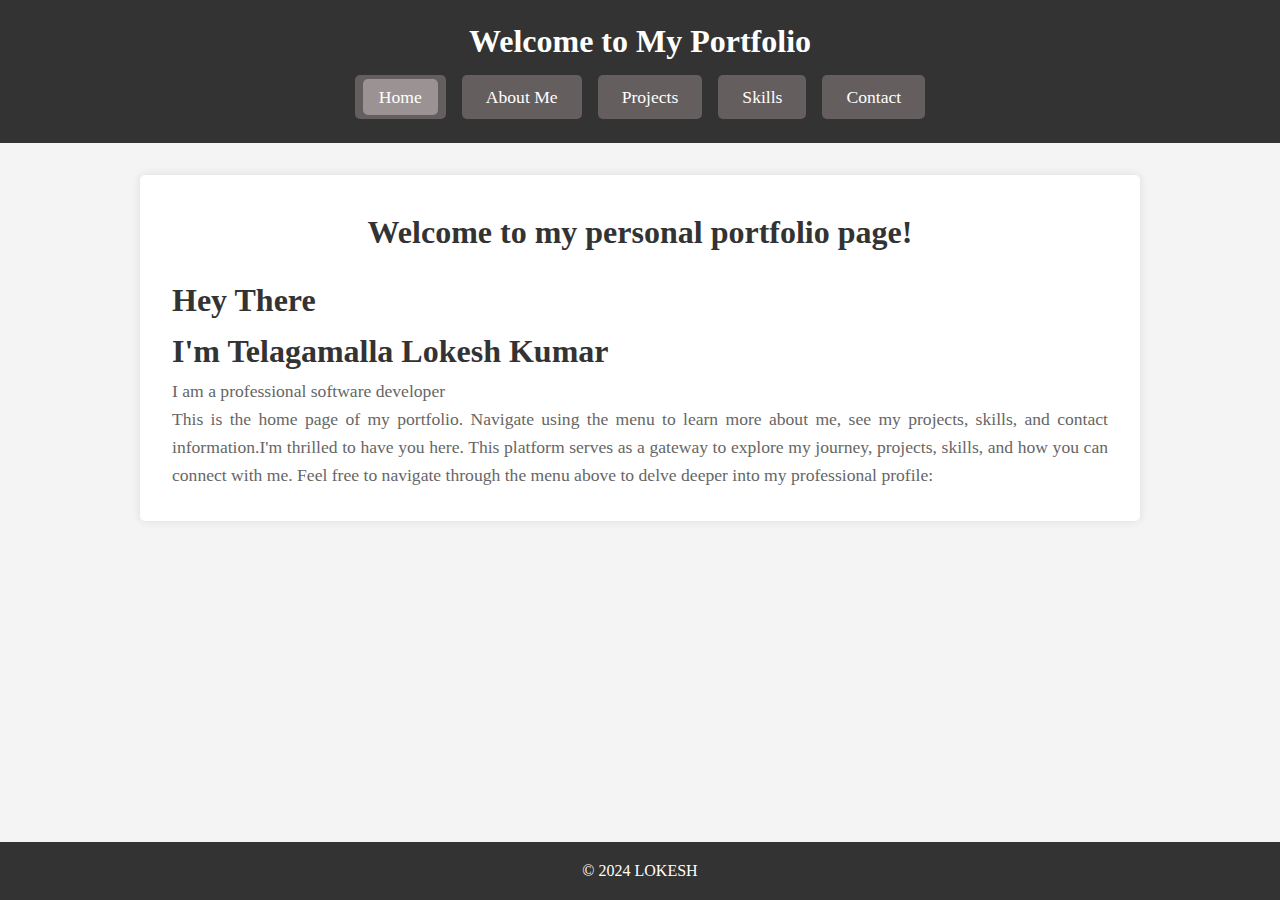
<file: index.html>
<!DOCTYPE html>
<html lang="en">
<head>
    <meta charset="UTF-8">
    <meta name="viewport" content="width=device-width, initial-scale=1.0">
    <title>My Portfolio</title>
    <link rel="stylesheet" href="styles.css">
</head>
<body>
    <header>
        <h1>Welcome to My Portfolio</h1>
        <nav>
            <ul>
                <li><a href="index.html" class="active">Home</a></li>
                <li><a href="about.html">About Me</a></li>
                <li><a href="projects.html">Projects</a></li>
                <li><a href="skills.html">Skills</a></li>
                <li><a href="contact.html">Contact</a></li>
            </ul>
        </nav>
    </header>
    <main>
        <section class="section">
            <h2>Welcome to my personal portfolio page!</h2>
            <h1>Hey There</h1>
            <h1>I'm Telagamalla Lokesh Kumar</h1>
            <p>I am a professional software developer</p>
            <p>This is the home page of my portfolio. Navigate using the menu to learn more about me, see my projects, skills, and contact information.I'm thrilled to have you here. This platform serves as a gateway to explore my journey, projects, skills, and how you can connect with me. Feel free to navigate through the menu above to delve deeper into my professional profile:</p>
        </section>
    </main>
    <footer>
        <p>&copy; 2024 LOKESH</p>
    </footer>
    <script src="scripts.js"></script>
</body>
</html>
</file>
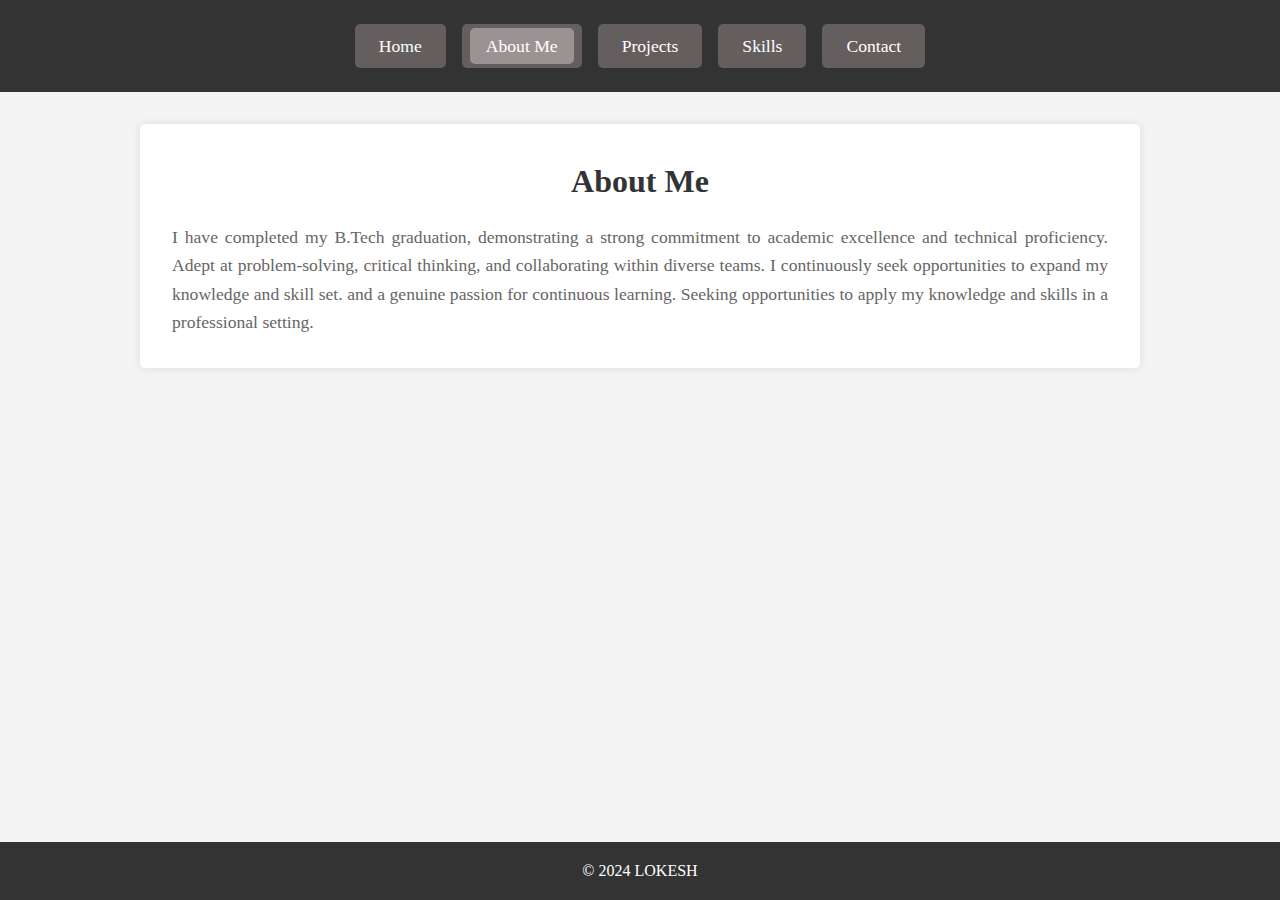
<file: about.html>
<!DOCTYPE html>
<html lang="en">
<head>
    <meta charset="UTF-8">
    <meta name="viewport" content="width=device-width, initial-scale=1.0">
    <title>About Me - My Portfolio</title>
    <link rel="stylesheet" href="styles.css">
</head>
<body>
    <header>
        <nav>
            <ul>
                <li><a href="index.html">Home</a></li>
                <li><a href="about.html" class="active">About Me</a></li>
                <li><a href="projects.html">Projects</a></li>
                <li><a href="skills.html">Skills</a></li>
                <li><a href="contact.html">Contact</a></li>
            </ul>
        </nav>
    </header>
    <main>
        <section class="section">
            <h2>About Me</h2>
            <p>I have completed my B.Tech graduation, demonstrating a strong commitment to academic excellence and
                technical proficiency. Adept at problem-solving, critical thinking, and collaborating within diverse teams. I
                continuously seek opportunities to expand my knowledge and skill set. and a genuine passion for continuous
                learning. Seeking opportunities to apply my knowledge and skills in a professional setting.</p>
        </section>
    </main>
    <footer>
        <p>&copy; 2024 LOKESH</p>
    </footer>
    <script src="scripts.js"></script>
</body>
</html>
</file>
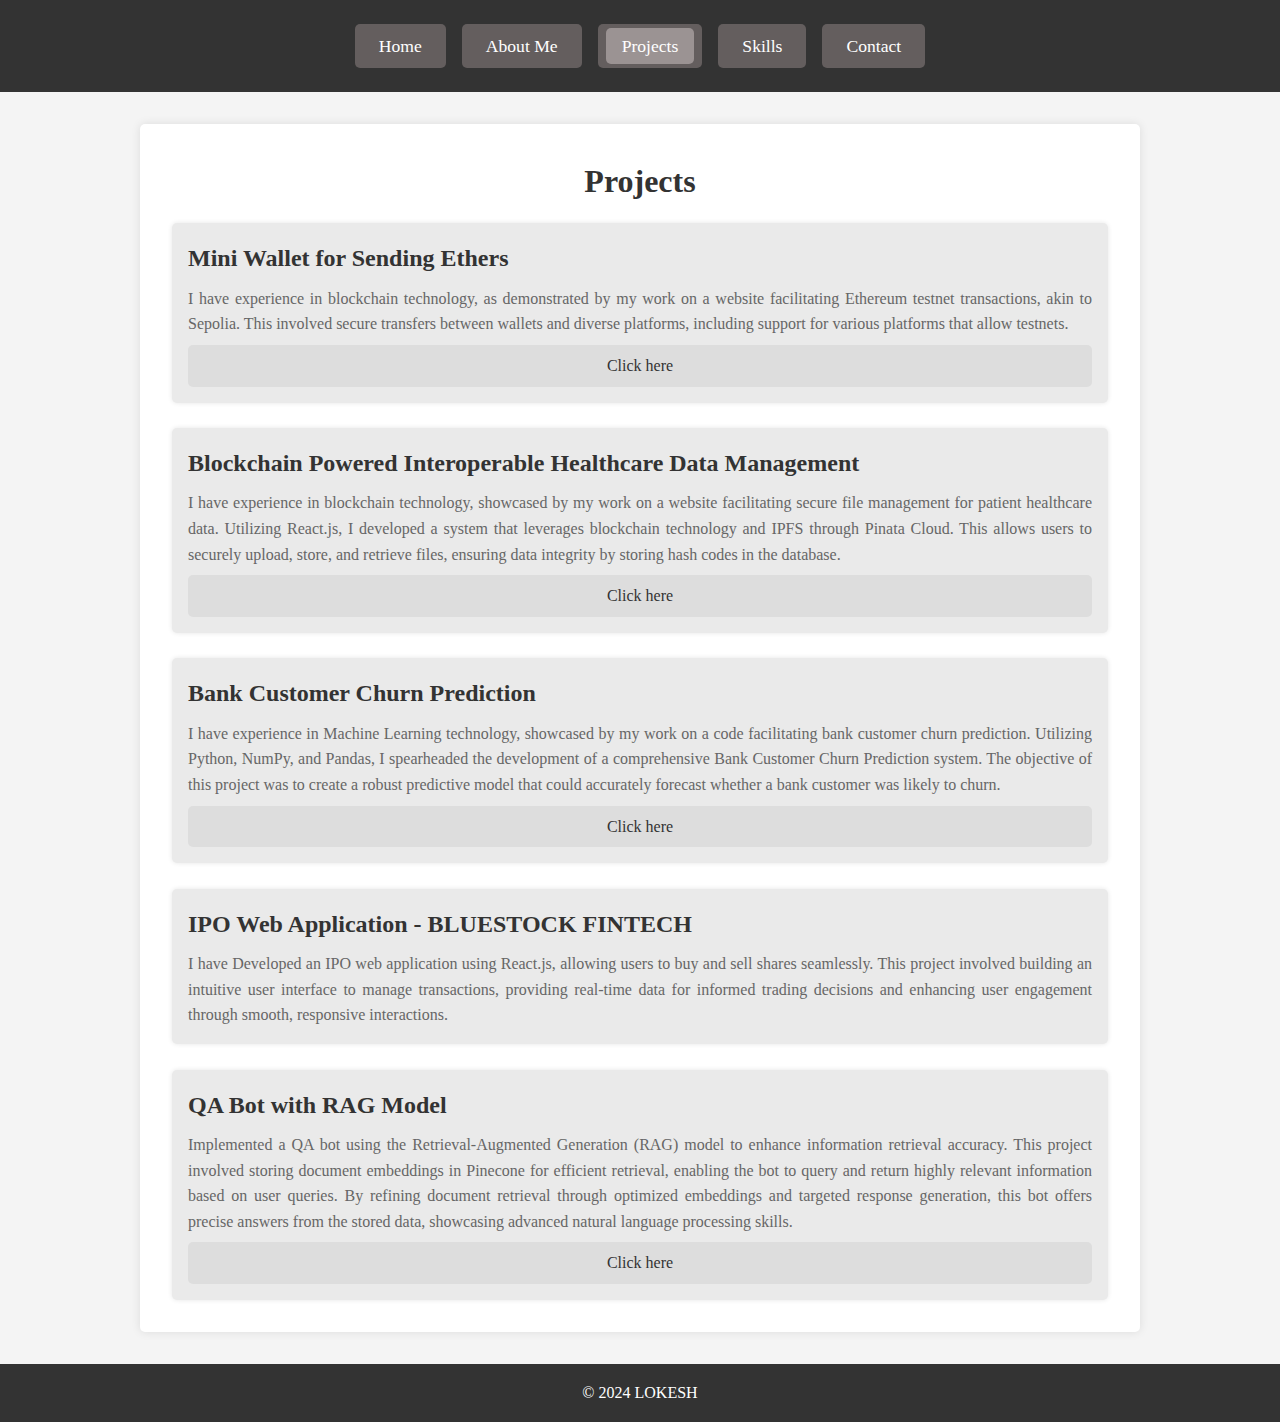
<file: projects.html>
<!DOCTYPE html>
<html lang="en">

<head>
    <meta charset="UTF-8">
    <meta name="viewport" content="width=device-width, initial-scale=1.0">
    <title>Projects - My Portfolio</title>
    <link rel="stylesheet" href="styles.css">
</head>

<body>
    <header>
        <nav>
            <ul>
                <li><a href="index.html">Home</a></li>
                <li><a href="about.html">About Me</a></li>
                <li><a href="projects.html" class="active">Projects</a></li>
                <li><a href="skills.html">Skills</a></li>
                <li><a href="contact.html">Contact</a></li>
            </ul>
        </nav>
    </header>
    <main>
        <section class="section">
            <h2>Projects</h2>
            <div class="projects-container">
                <div class="project">
                    <h3> Mini Wallet for Sending Ethers</h3>
                    <p>I have experience in blockchain technology, as demonstrated by my work on a website facilitating
                        Ethereum testnet transactions, akin to Sepolia. This involved secure transfers between wallets
                        and
                        diverse platforms, including support for various platforms that allow testnets.</p>
                    <a href="https://github.com/tlokeshkumar1/mini-wallet">Click here</a>
                </div>
                </br>
                <div class="project">
                    <h3> Blockchain Powered Interoperable Healthcare Data Management</h3>
                    <p> I have experience in blockchain technology, showcased by my work on a website facilitating
                        secure file
                        management for patient healthcare data. Utilizing React.js, I developed a system that leverages
                        blockchain technology and IPFS through Pinata Cloud. This allows users to securely upload,
                        store, and
                        retrieve files, ensuring data integrity by storing hash codes in the database.</p>
                    <a href="https://github.com/tlokeshkumar1/healthcare_management-app">Click here</a>
                </div>
                </br>
                <div class="project">
                    <h3>Bank Customer Churn Prediction</h3>
                    <p>I have experience in Machine Learning technology, showcased by my work on a code facilitating
                        bank customer churn prediction. Utilizing Python, NumPy, and Pandas, I spearheaded the
                        development of a comprehensive Bank Customer Churn Prediction system. The objective of this
                        project was to create a robust predictive model that could accurately forecast whether a bank
                        customer was likely to churn.</p>
                    <a href="https://github.com/tlokeshkumar1/Customer-CHURN-Prediction">Click here</a>
                </div>
                </br>
                <div class="project">
                    <h3> IPO Web Application - BLUESTOCK FINTECH</h3>
                    <p>I have Developed an IPO web application using React.js, allowing users to buy and sell shares
                        seamlessly. This project involved building an intuitive user interface to manage transactions,
                        providing real-time data for informed trading decisions and enhancing user engagement through
                        smooth, responsive interactions.</p>
                </div>
                </br>
                <div class="project">
                    <h3>QA Bot with RAG Model</h3>
                    <p>Implemented a QA bot using the Retrieval-Augmented Generation (RAG) model to enhance information
                        retrieval accuracy. This project involved storing document embeddings in Pinecone for efficient
                        retrieval, enabling the bot to query and return highly relevant information based on user
                        queries. By refining document retrieval through optimized embeddings and targeted response
                        generation, this bot offers precise answers from the stored data, showcasing advanced natural
                        language processing skills.</p>
                    <a href="https://github.com/tlokeshkumar1/QA-Bot-with-RAG-Model">Click here</a>
                </div>
                <!-- Add more projects as needed -->
            </div>
        </section>
    </main>
    <footer>
        <p>&copy; 2024 LOKESH</p>
    </footer>
    <script src="scripts.js"></script>
</body>

</html>
</file>
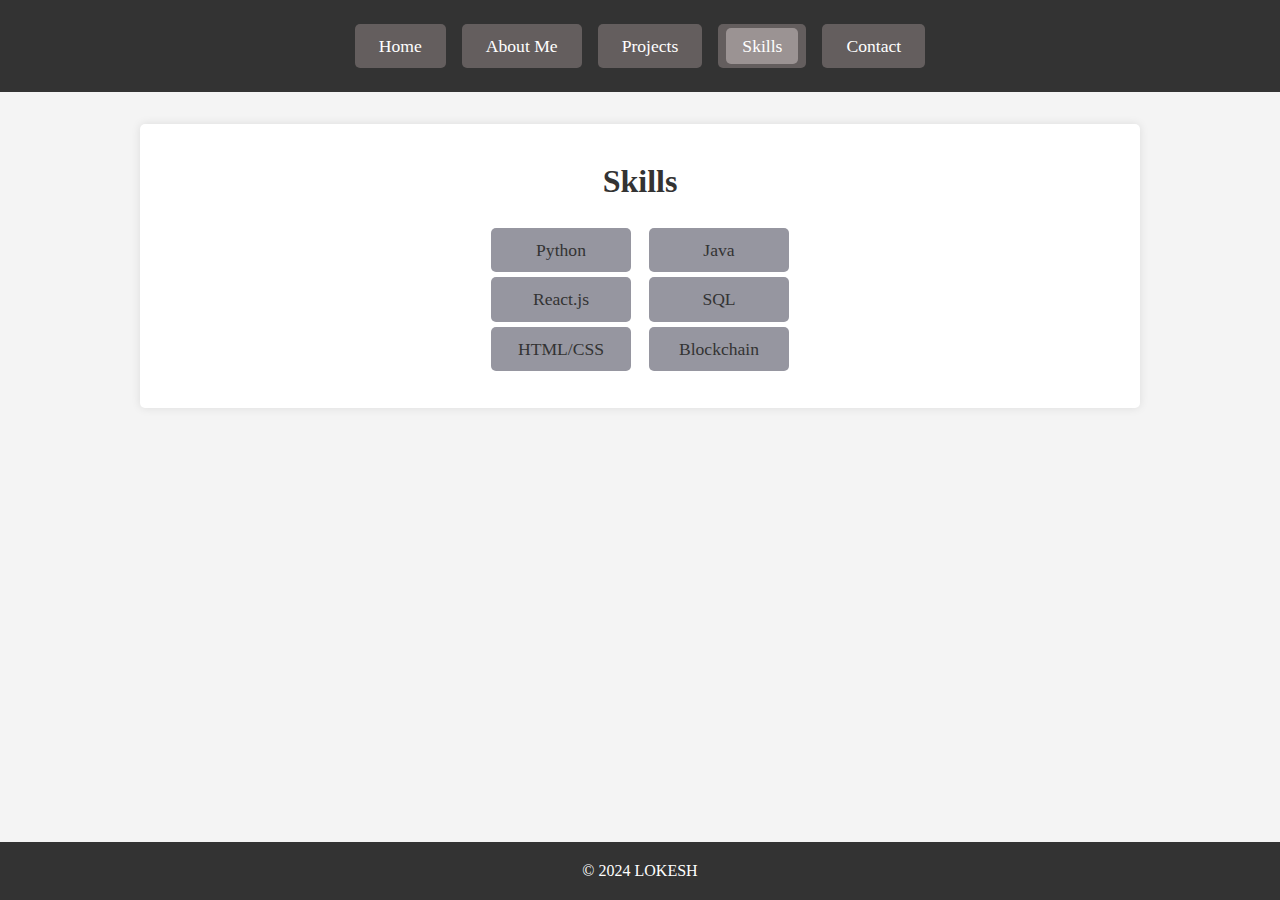
<file: skills.html>
<!DOCTYPE html>
<html lang="en">

<head>
    <meta charset="UTF-8">
    <meta name="viewport" content="width=device-width, initial-scale=1.0">
    <title>Skills - My Portfolio</title>
    <link rel="stylesheet" href="styles.css">
</head>

<body>
    <header>
        <nav>
            <ul>
                <li><a href="index.html">Home</a></li>
                <li><a href="about.html">About Me</a></li>
                <li><a href="projects.html">Projects</a></li>
                <li><a href="skills.html" class="active">Skills</a></li>
                <li><a href="contact.html">Contact</a></li>
            </ul>
        </nav>
    </header>
    <main>
        <section class="section">
            <h2>Skills</h2>
            <div class="skills-container">
                <ul>
                    <li>Python</li>
                    <li>React.js</li>
                    <li>HTML/CSS</li>
                </ul>
                <ul>
                    <li>Java</li>
                    <li>SQL</li>
                    <li>Blockchain</li>
                </ul>
            </div>
        </section>
    </main>
    <footer>
        <p>&copy; 2024 LOKESH</p>
    </footer>
    <script src="scripts.js"></script>
</body>

</html>
</file>
<file: styles.css>
/* Reset some basic elements for cross-browser compatibility */
* {
    margin: 0;
    padding: 0;
    box-sizing: border-box;
}

/* Basic body styling */
body {
    font-family: 'Arial, sans-serif';
    line-height: 1.6;
    color: #333;
    background-color: #f4f4f4;
    display: flex;
    flex-direction: column;
    min-height: 100vh;
}

/* Header styling */
header {
    background-color: #333;
    color: #fff;
    padding: 1rem;
    text-align: center;
}

/* Navigation menu styling */
nav ul {
    list-style: none;
    display: flex;
    justify-content: center;
    flex-wrap: wrap;
}

nav ul li {
    margin: 0.5rem;
    padding: 0.5rem;
    border-radius: 5px;
    background-color: #645e5e;
    transition: background 0.3s;
    cursor: pointer;
}

nav ul li a {
    color: #fff;
    text-decoration: none;
    font-size: 1.1rem;
    padding: 0.5rem 1rem;
    border-radius: 5px;
    transition: background 0.3s;
}

nav ul li a:hover, nav ul li a.active {
    background-color: #9b9393;
}

/* Main section styling */
main {
    flex: 1;
    padding: 1rem;
}

/* Section styling */
.section {
    padding: 2rem;
    margin: 1rem auto;
    max-width: 1000px;
    background: #fff;
    border-radius: 5px;
    box-shadow: 0 0 10px rgba(0, 0, 0, 0.1);
}

.section h2 {
    margin-bottom: 1rem;
    font-size: 2rem;
    color: #333;
    text-align: center;
}

.section p {
    font-size: 1.1rem;
    color: #666;
    text-align: justify;
}

/* Projects container styling */
.projects-container {
    flex-wrap: wrap;
    gap: 1rem; /* Add gap between project items */
    justify-content: center;
}

.project {
    flex: 1 1 calc(33.333% - 2rem);
    background: #eaeaea;
    padding: 1rem;
    border-radius: 5px;
    box-shadow: 0 0 5px rgba(0, 0, 0, 0.1);
    transition: transform 0.3s ease, box-shadow 0.3s ease;
}

.project:hover {
    transform: translateY(-5px);
    box-shadow: 0 0 15px rgba(0, 0, 0, 0.2);
}

.project h3 {
    margin-bottom: 0.5rem;
    font-size: 1.5rem;
    color: #333;
}

.project p {
    font-size: 1rem;
    color: #666;
    text-align: justify;
}

.project a {
    display: block;
    margin-top: 0.5rem;
    color: #333;
    text-decoration: none;
    background: #ddd;
    padding: 0.5rem;
    border-radius: 5px;
    text-align: center;
}

.project a:hover {
    background: #ccc;
}

/* Add this to your existing CSS file or styles.css */

/* Skills section styling */
.skills-container {
    display: flex;
    justify-content: center;
    gap: 0.5rem; /* Adjust gap between skill groups */
}

.skills-container ul {
    list-style-type: none;
    padding: 0;
    margin: 0;
    text-align: center; /* Center align text inside each ul */
    width: 150px; /* Set a fixed width for each skill group */
}

.skills-container ul li {
    background: #9696a0;
    margin: 5px;
    padding: 0.5rem;
    border-radius: 5px;
    font-size: 1.1rem;
}

/* Contact form styling */
form {
    display: flex;
    flex-direction: column;
    gap: 1rem;
}

form label {
    font-weight: bold;
}

form input,
form textarea {
    padding: 0.7rem;
    border: 1px solid #ccc;
    border-radius: 5px;
    font-size: 1rem;
}

form button {
    padding: 0.7rem;
    background: #333;
    color: #fff;
    border: none;
    border-radius: 5px;
    cursor: pointer;
    font-size: 1rem;
    transition: background 0.3s;
}

form button:hover {
    background: #555;
}

/* Add this to your existing CSS file or styles.css */

/* Social Media Icons styling */
.social-media-icons {
    display: flex;
    justify-content: center;
    margin-top: 1rem; /* Adjust spacing from the form */
}

.social-media-icons a {
    margin: 0 0.7rem; /* Adjust horizontal spacing between icons */
}

.social-media-icons img {
    width: 50px; /* Adjust the size of the social media icons */
    height: auto;
    
}

/* Footer styling */
footer {
    text-align: center;
    padding: 1rem;
    background: #333;
    color: #fff;
}

/* Media queries for responsiveness */
@media (max-width: 60px) {
    .projects-container {
        flex-direction: column;
    }

    .project {
        flex: 1 1 100%;
    }

    nav ul {
        flex-direction: column;
    }

    nav ul li {
        margin: 0.5rem 0;
    }
}

@media (max-width: 480px) {
    nav ul li a {
        font-size: 1rem;
    }

    .section h2 {
        font-size: 1.5rem;
    }

    form input, form textarea {
        font-size: 0.9rem;
    }

    form button {
        font-size: 0.9rem;
    }
}
</file>
